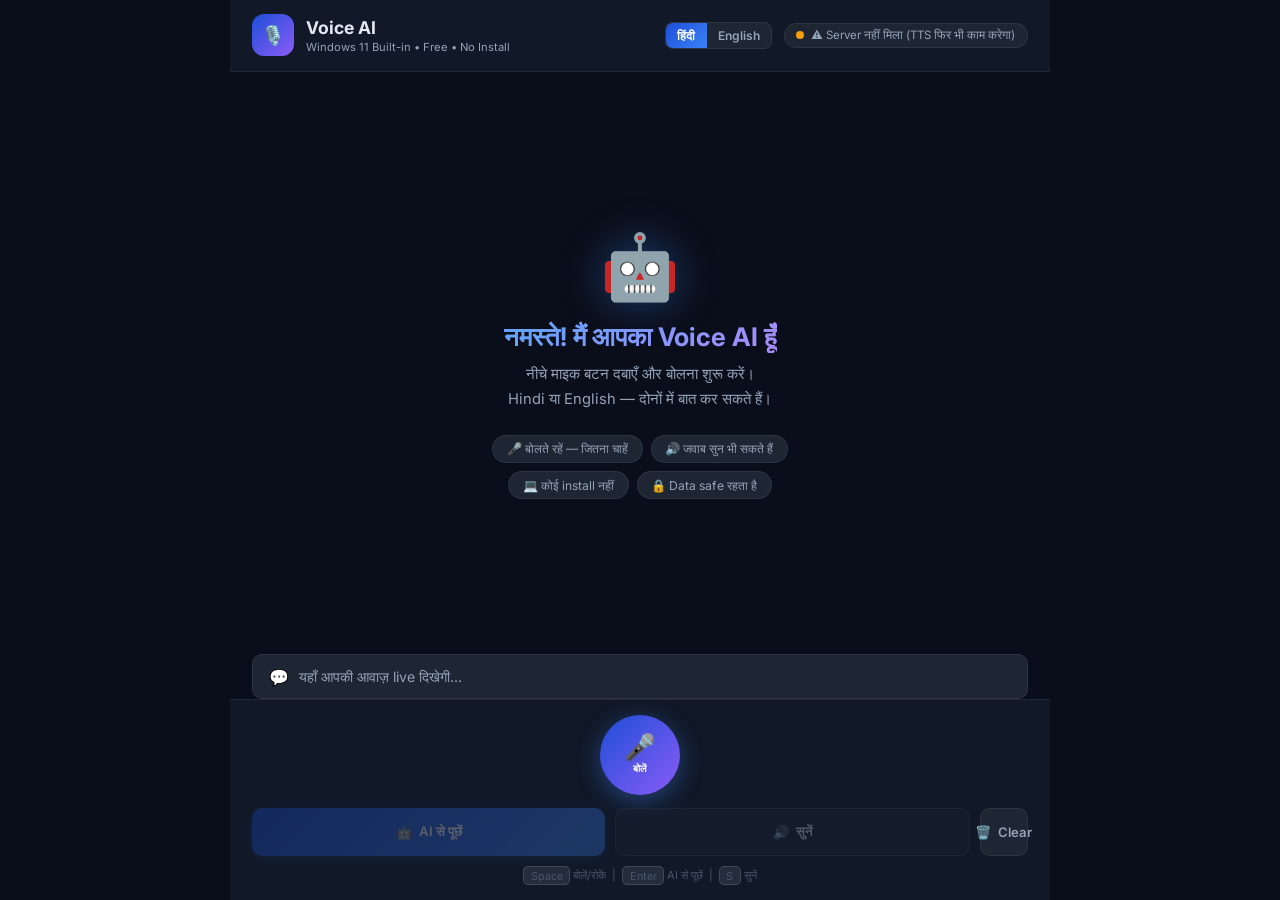
<file: voice_ai/static/index.html>
<!DOCTYPE html>
<html lang="hi">
<head>
  <meta charset="UTF-8" />
  <meta name="viewport" content="width=device-width, initial-scale=1.0" />
  <title>Voice AI — Windows 11</title>
  <link rel="preconnect" href="https://fonts.googleapis.com" />
  <link href="https://fonts.googleapis.com/css2?family=Inter:wght@300;400;500;600;700&display=swap" rel="stylesheet" />
  <link rel="stylesheet" href="style.css" />
</head>
<body>

<div class="app">

  <!-- ── Header ── -->
  <header>
    <div class="logo">
      <div class="logo-icon">🎙️</div>
      <div>
        <h1>Voice AI</h1>
        <p>Windows 11 Built-in • Free • No Install</p>
      </div>
    </div>
    <div class="header-right">
      <div class="lang-toggle">
        <button class="lang-btn active" id="btnHi" onclick="setLang('hi-IN')">हिंदी</button>
        <button class="lang-btn" id="btnEn" onclick="setLang('en-US')">English</button>
      </div>
      <div class="status-pill" id="statusPill">
        <span class="status-dot" id="statusDot"></span>
        <span id="statusLabel">तैयार है</span>
      </div>
    </div>
  </header>

  <!-- ── Chat Window ── -->
  <main class="chat-window" id="chatWindow">

    <div class="welcome" id="welcomeCard">
      <div class="welcome-icon">🤖</div>
      <h2>नमस्ते! मैं आपका Voice AI हूँ</h2>
      <p>नीचे माइक बटन दबाएँ और बोलना शुरू करें।<br/>
         Hindi या English — दोनों में बात कर सकते हैं।</p>
      <div class="tips">
        <div class="tip">🎤 बोलते रहें — जितना चाहें</div>
        <div class="tip">🔊 जवाब सुन भी सकते हैं</div>
        <div class="tip">💻 कोई install नहीं</div>
        <div class="tip">🔒 Data safe रहता है</div>
      </div>
    </div>

  </main>

  <!-- ── Live Transcript Bar ── -->
  <div class="transcript-bar" id="transcriptBar">
    <span class="transcript-icon">💬</span>
    <span id="liveText">यहाँ आपकी आवाज़ live दिखेगी...</span>
    <button class="copy-btn" id="copyBtn" title="Copy" onclick="copyTranscript()" style="display:none">📋</button>
  </div>

  <!-- ── Controls ── -->
  <footer class="controls">

    <!-- Mic Button -->
    <div class="mic-wrap">
      <button class="mic-btn" id="micBtn" onclick="toggleRecording()">
        <span class="mic-icon" id="micIcon">🎤</span>
        <span class="mic-label" id="micLabel">बोलें</span>
        <div class="mic-ring" id="micRing"></div>
      </button>
    </div>

    <!-- Action Buttons -->
    <div class="action-row">

      <button class="action-btn send-btn" id="sendBtn" onclick="sendToAI()" disabled>
        <span>🤖</span>
        <span>AI से पूछें</span>
      </button>

      <button class="action-btn speak-btn" id="speakBtn" onclick="speakLastResponse()" disabled>
        <span>🔊</span>
        <span>सुनें</span>
      </button>

      <button class="action-btn stop-btn" id="stopSpeakBtn" onclick="stopSpeaking()" style="display:none">
        <span>⏹️</span>
        <span>रोकें</span>
      </button>

      <button class="action-btn clear-btn" onclick="clearChat()">
        <span>🗑️</span>
        <span>Clear</span>
      </button>

    </div>

    <!-- Keyboard hint -->
    <div class="kbd-hints">
      <kbd>Space</kbd> बोलें/रोकें &nbsp;|&nbsp;
      <kbd>Enter</kbd> AI से पूछें &nbsp;|&nbsp;
      <kbd>S</kbd> सुनें
    </div>

    <!-- Recording timer (long speech indicator) -->
    <div id="timer" style="display:none; text-align:center; font-size:0.78rem; color:#ef4444; align-items:center; justify-content:center; gap:0.4rem;">
      <span style="display:inline-block; animation: blink 1s infinite;">🔴</span>
      Recording: <strong id="timerDisplay">0:00</strong>
      &nbsp;<span style="opacity:0.55">— जितना चाहें बोलते रहें!</span>
    </div>

  </footer>

</div>

<script src="app.js"></script>
</body>
</html>
</file>
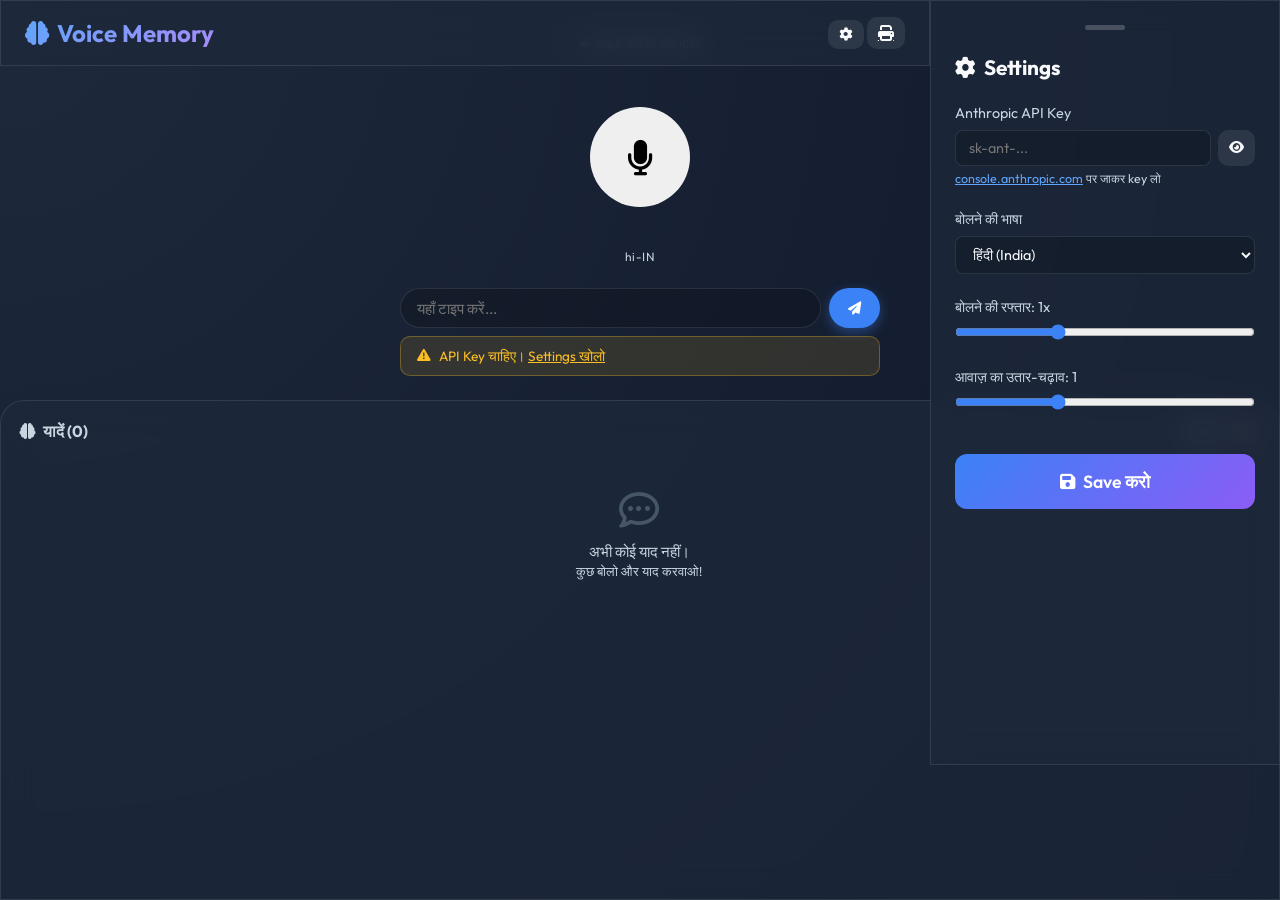
<file: voice-memory.html>
<!DOCTYPE html>
<html lang="hi">
<head>
  <meta charset="UTF-8">
  <meta name="viewport" content="width=device-width, initial-scale=1.0">
  <title>Voice Memory - याद रखो</title>
  <link rel="stylesheet" href="styles.css">
  <link rel="stylesheet" href="voice-memory.css">
  <link rel="manifest" href="manifest.json">
  <link href="https://fonts.googleapis.com/css2?family=Outfit:wght@300;400;600;700&display=swap" rel="stylesheet">
  <link rel="stylesheet" href="https://cdnjs.cloudflare.com/ajax/libs/font-awesome/6.4.0/css/all.min.css">
</head>
<body>
  <div class="app-container" id="vm-app">

    <!-- HEADER -->
    <header class="glass-panel">
      <div class="logo">
        <i class="fa-solid fa-brain"></i>
        <span>Voice Memory</span>
      </div>
      <div class="actions">
        <button id="btn-settings" class="btn icon-btn" aria-label="Settings" title="Settings">
          <i class="fa-solid fa-gear"></i>
        </button>
        <a href="index.html" class="btn icon-btn" aria-label="Printer App" title="Back to Printer">
          <i class="fa-solid fa-print"></i>
        </a>
      </div>
    </header>

    <!-- MAIN VOICE ZONE -->
    <main id="vm-main">

      <!-- Status Bar -->
      <div id="status-bar" class="status-bar idle">
        <span class="status-dot"></span>
        <span id="status-text">माइक दबाओ और बोलो</span>
      </div>

      <!-- Live Transcript -->
      <div id="transcript-area" class="transcript-area glass-panel" hidden>
        <p id="transcript-text"></p>
      </div>

      <!-- Mic Button -->
      <div class="mic-zone">
        <div class="mic-ring-outer">
          <div class="mic-ring-inner">
            <button id="btn-mic" class="mic-btn" aria-label="Start listening">
              <i class="fa-solid fa-microphone"></i>
            </button>
          </div>
        </div>
        <span id="lang-label" class="lang-label">hi-IN</span>
      </div>

      <!-- Text Fallback (for non-Chrome browsers) -->
      <div id="text-fallback" class="text-fallback" hidden>
        <input type="text" id="text-input" placeholder="यहाँ टाइप करें...">
        <button id="btn-send-text" class="btn primary-btn">
          <i class="fa-solid fa-paper-plane"></i>
        </button>
      </div>

      <!-- API Key Warning -->
      <div id="api-key-warning" class="api-warning" hidden>
        <i class="fa-solid fa-triangle-exclamation"></i>
        <span>API Key चाहिए। <button id="btn-open-settings-warn" class="link-btn">Settings खोलो</button></span>
      </div>

    </main>

    <!-- MEMORY PANEL -->
    <section id="memory-panel" class="memory-panel glass-panel">
      <div class="panel-header">
        <h3><i class="fa-solid fa-brain"></i> <span id="memory-count">यादें (0)</span></h3>
        <div class="panel-actions">
          <button id="sort-toggle" class="btn icon-btn" title="Sort order">
            <i class="fa-solid fa-arrow-down-wide-short"></i>
          </button>
          <button id="btn-clear-all" class="btn icon-btn danger-btn" title="सब हटाओ">
            <i class="fa-solid fa-trash"></i>
          </button>
        </div>
      </div>
      <div id="memory-list">
        <div id="memory-empty-state" class="empty-state">
          <i class="fa-regular fa-comment-dots"></i>
          <p>अभी कोई याद नहीं।<br><small>कुछ बोलो और याद करवाओ!</small></p>
        </div>
      </div>
    </section>

    <!-- SETTINGS DRAWER -->
    <div id="settings-backdrop" class="backdrop"></div>
    <aside id="settings-panel" class="settings-drawer glass-panel">
      <div class="drawer-handle"></div>
      <h3><i class="fa-solid fa-gear"></i> Settings</h3>

      <div class="setting-group">
        <label for="api-key-input">Anthropic API Key</label>
        <div class="key-input-wrap">
          <input type="password" id="api-key-input" placeholder="sk-ant-..." autocomplete="off" spellcheck="false">
          <button id="btn-toggle-key" type="button" class="btn icon-btn">
            <i class="fa-solid fa-eye"></i>
          </button>
        </div>
        <small class="hint">
          <a href="https://console.anthropic.com" target="_blank" rel="noopener">console.anthropic.com</a> पर जाकर key लो
        </small>
      </div>

      <div class="setting-group">
        <label for="recognition-lang">बोलने की भाषा</label>
        <select id="recognition-lang" class="select-input">
          <option value="hi-IN">हिंदी (India)</option>
          <option value="en-IN">English (India)</option>
          <option value="en-US">English (US)</option>
          <option value="en-GB">English (UK)</option>
        </select>
      </div>

      <div class="setting-group">
        <label for="voice-rate">बोलने की रफ्तार: <span id="rate-val">1.0</span>x</label>
        <input type="range" id="voice-rate" min="0.5" max="2" step="0.1" value="1">
      </div>

      <div class="setting-group">
        <label for="voice-pitch">आवाज़ का उतार-चढ़ाव: <span id="pitch-val">1.0</span></label>
        <input type="range" id="voice-pitch" min="0.5" max="2" step="0.1" value="1">
      </div>

      <button id="btn-save-settings" class="btn action-btn">
        <i class="fa-solid fa-floppy-disk"></i> Save करो
      </button>
      <div id="settings-feedback" class="settings-feedback" hidden></div>
    </aside>

  </div>

  <script src="voice-memory.js"></script>
</body>
</html>
</file>
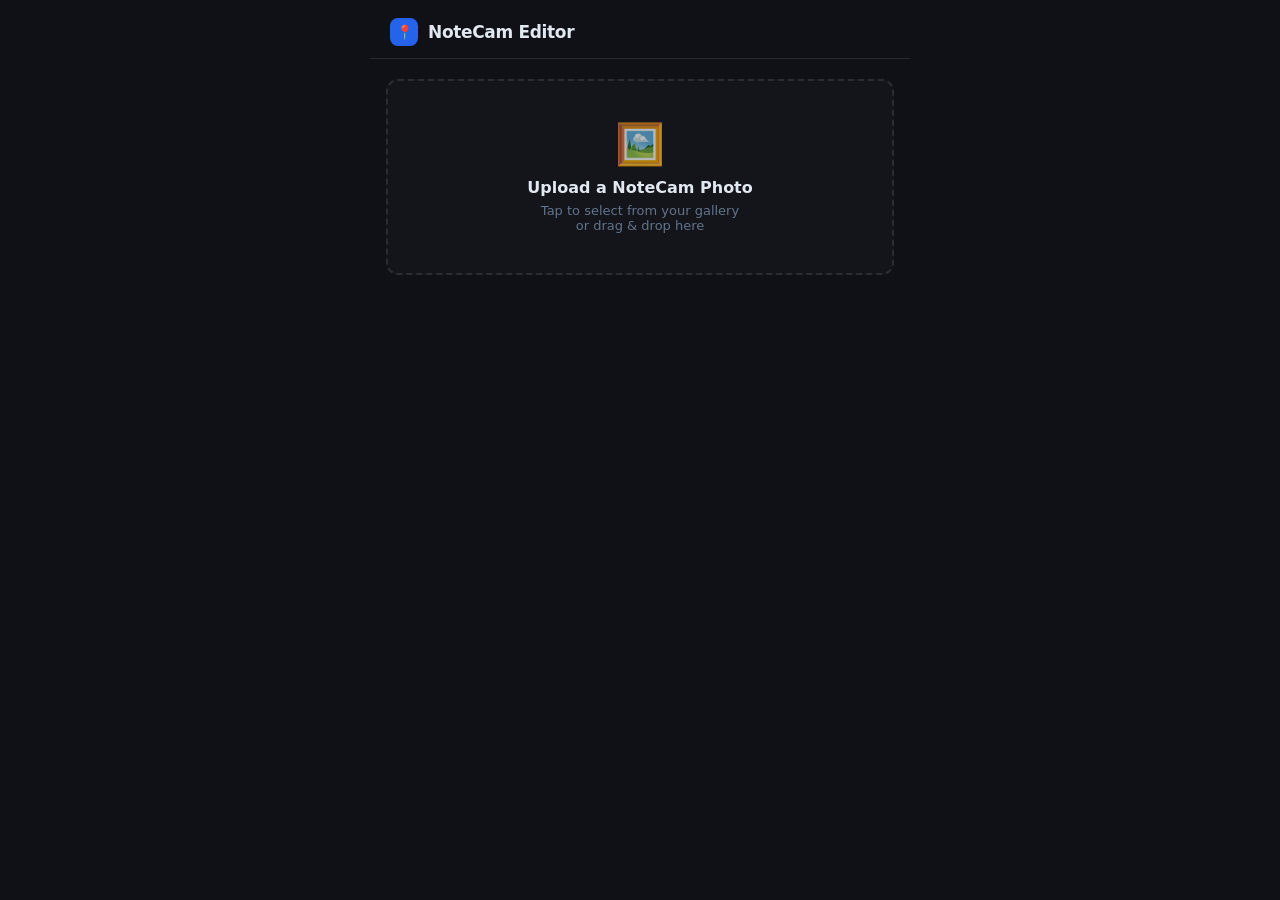
<file: overlay-component/mobile-app.html>
<!DOCTYPE html>
<html lang="en">
<head>
<meta charset="UTF-8">
<meta name="viewport" content="width=device-width, initial-scale=1.0, maximum-scale=1.0">
<meta name="theme-color" content="#0f1117">
<meta name="mobile-web-app-capable" content="yes">
<meta name="apple-mobile-web-app-capable" content="yes">
<meta name="apple-mobile-web-app-status-bar-style" content="black-translucent">
<title>NoteCam Editor</title>
<style>
/* ── Base ───────────────────────────────────────────────── */
*, *::before, *::after { box-sizing: border-box; margin: 0; padding: 0; }

:root {
  --bg:      #0f1117;
  --surface: #1a1f2e;
  --border:  rgba(255,255,255,0.10);
  --text:    #e2e8f0;
  --muted:   #64748b;
  --primary: #2563eb;
  --primary-h:#1d4ed8;
  --green:   #22c55e;
  --radius:  12px;
  --font:    'Segoe UI', system-ui, -apple-system, Arial, sans-serif;
}

html, body {
  height: 100%;
  background: var(--bg);
  color: var(--text);
  font-family: var(--font);
  font-size: 15px;
  -webkit-tap-highlight-color: transparent;
  overscroll-behavior: none;
}

/* ── Layout ─────────────────────────────────────────────── */
.app {
  display: flex;
  flex-direction: column;
  min-height: 100dvh;
  max-width: 540px;
  margin: 0 auto;
  padding: 0 0 80px;
}

header {
  padding: 18px 20px 12px;
  display: flex;
  align-items: center;
  gap: 10px;
  border-bottom: 1px solid var(--border);
  position: sticky;
  top: 0;
  background: var(--bg);
  z-index: 50;
}

.logo-dot {
  width: 28px; height: 28px;
  background: var(--primary);
  border-radius: 8px;
  display: grid; place-items: center;
  font-size: 14px; flex-shrink: 0;
}

header h1 {
  font-size: 17px;
  font-weight: 700;
  letter-spacing: -0.02em;
}

header span {
  font-size: 11px;
  color: var(--muted);
  margin-left: auto;
  white-space: nowrap;
}

/* ── Upload zone ─────────────────────────────────────────── */
#upload-zone {
  margin: 20px 16px;
  border: 2px dashed var(--border);
  border-radius: var(--radius);
  padding: 40px 20px;
  text-align: center;
  cursor: pointer;
  transition: border-color .2s, background .2s;
  background: rgba(255,255,255,0.02);
}
#upload-zone:hover, #upload-zone.drag { border-color: var(--primary); background: rgba(37,99,235,0.06); }
#upload-zone input { display: none; }

.upload-icon {
  font-size: 40px;
  margin-bottom: 10px;
  display: block;
  opacity: .7;
}
#upload-zone h2 { font-size: 16px; font-weight: 600; margin-bottom: 6px; }
#upload-zone p  { font-size: 13px; color: var(--muted); }

/* ── Image preview with overlay ──────────────────────────── */
#preview-section { display: none; }

.img-card {
  position: relative;
  display: block;
  line-height: 0;
  background: #000;
}

#preview-img {
  width: 100%;
  display: block;
  object-fit: cover;
  max-height: 55vw;
}

/* geo overlay */
.geo-overlay {
  position: absolute;
  bottom: 8px;
  left: 8px;
  z-index: 10;
  background: rgba(0,0,0,0.60);
  backdrop-filter: blur(6px);
  -webkit-backdrop-filter: blur(6px);
  max-width: 58%;
  min-width: 150px;
  padding: 6px 10px 8px;
  border-radius: 3px;
  font-family: 'Roboto', 'Segoe UI', Arial, sans-serif;
  font-size: clamp(9px, 1.8vw, 13px);
  line-height: 1.55;
  color: #fff;
  pointer-events: none;   /* overlay is display-only; editing is below */
}

.geo-row {
  display: flex;
  column-gap: 3px;
}

.geo-lbl {
  flex-shrink: 0;
  min-width: 58px;
  color: rgba(255,255,255,0.88);
  white-space: nowrap;
}
.geo-lbl::after { content: ':'; margin-right: 2px; }

.geo-val-display {
  color: #fff;
  word-break: break-word;
  text-shadow: 0 1px 3px rgba(0,0,0,0.9);
}

/* Powered badge */
.geo-badge {
  position: absolute;
  bottom: 8px; right: 8px;
  z-index: 10;
  background: rgba(210,40,40,0.85);
  color: #fff;
  font-family: var(--font);
  font-size: clamp(7px, 1.4vw, 10px);
  font-weight: 700;
  letter-spacing: .04em;
  padding: 2px 7px;
  border-radius: 3px;
  white-space: nowrap;
  pointer-events: none;
}

/* ── Edit fields panel ───────────────────────────────────── */
.fields-panel {
  margin: 0 16px;
  background: var(--surface);
  border-radius: var(--radius);
  overflow: hidden;
  border: 1px solid var(--border);
}

.fields-header {
  padding: 12px 16px;
  font-size: 12px;
  font-weight: 600;
  text-transform: uppercase;
  letter-spacing: .06em;
  color: var(--muted);
  border-bottom: 1px solid var(--border);
  display: flex;
  align-items: center;
  justify-content: space-between;
}

.field-row {
  display: flex;
  align-items: stretch;
  border-bottom: 1px solid var(--border);
}
.field-row:last-child { border-bottom: none; }

.field-label {
  flex-shrink: 0;
  width: 90px;
  padding: 13px 12px 13px 16px;
  font-size: 13px;
  font-weight: 500;
  color: var(--muted);
  display: flex;
  align-items: center;
  border-right: 1px solid var(--border);
  background: rgba(0,0,0,0.15);
}

.field-input {
  flex: 1;
  padding: 12px 14px;
  background: transparent;
  border: none;
  outline: none;
  color: var(--text);
  font-family: var(--font);
  font-size: 14px;
  resize: none;
  min-height: 46px;
  line-height: 1.5;
  -webkit-appearance: none;
}

.field-input:focus {
  background: rgba(37,99,235,0.06);
}

/* ── Bottom action bar ───────────────────────────────────── */
.action-bar {
  position: fixed;
  bottom: 0; left: 0; right: 0;
  display: flex;
  gap: 10px;
  padding: 12px 16px;
  padding-bottom: max(12px, env(safe-area-inset-bottom));
  background: rgba(15,17,23,0.95);
  backdrop-filter: blur(12px);
  -webkit-backdrop-filter: blur(12px);
  border-top: 1px solid var(--border);
  z-index: 100;
  max-width: 540px;
  margin: 0 auto;
  /* centre fixed element inside max-width */
  left: 50%;
  transform: translateX(-50%);
  width: 100%;
}

.btn {
  flex: 1;
  padding: 14px 10px;
  border: none;
  border-radius: 10px;
  font-family: var(--font);
  font-size: 14px;
  font-weight: 600;
  cursor: pointer;
  transition: opacity .15s, transform .1s;
  -webkit-appearance: none;
}
.btn:active { transform: scale(0.97); opacity: .85; }

.btn--outline {
  background: var(--surface);
  color: var(--text);
  border: 1px solid var(--border);
}

.btn--primary {
  background: var(--primary);
  color: #fff;
}
.btn--primary:hover { background: var(--primary-h); }

.btn--green {
  background: var(--green);
  color: #fff;
  display: none;
}

/* ── Toast ───────────────────────────────────────────────── */
#toast {
  position: fixed;
  bottom: 90px;
  left: 50%; transform: translateX(-50%);
  background: rgba(30,35,50,0.95);
  color: #fff;
  font-size: 13px;
  padding: 10px 20px;
  border-radius: 100px;
  white-space: nowrap;
  opacity: 0;
  transition: opacity .25s;
  pointer-events: none;
  z-index: 200;
  border: 1px solid var(--border);
}
#toast.show { opacity: 1; }

/* ── Upload another (top bar link) ───────────────────────── */
#change-btn {
  font-size: 12px;
  color: var(--primary);
  cursor: pointer;
  padding: 4px 8px;
  border-radius: 6px;
  border: 1px solid rgba(37,99,235,0.3);
  background: rgba(37,99,235,0.08);
  white-space: nowrap;
  flex-shrink: 0;
  display: none;
}

/* ── Canvas (hidden, used for download render) ───────────── */
#render-canvas { display: none; }
</style>
</head>
<body>

<div class="app">

  <!-- Header -->
  <header>
    <div class="logo-dot">📍</div>
    <h1>NoteCam Editor</h1>
    <span id="change-btn" onclick="resetApp()">Change Photo</span>
  </header>

  <!-- Upload zone -->
  <div id="upload-zone" onclick="document.getElementById('file-input').click()"
       ondragover="e.preventDefault();this.classList.add('drag')"
       ondragleave="this.classList.remove('drag')"
       ondrop="handleDrop(event)">
    <input type="file" id="file-input" accept="image/*" onchange="loadImage(event)">
    <span class="upload-icon">🖼️</span>
    <h2>Upload a NoteCam Photo</h2>
    <p>Tap to select from your gallery<br>or drag &amp; drop here</p>
  </div>

  <!-- Preview + overlay -->
  <div id="preview-section">

    <div class="img-card" id="img-card">
      <img id="preview-img" alt="Uploaded photo">

      <div class="geo-overlay" id="geo-overlay">
        <div class="geo-row"><span class="geo-lbl">Latitude</span><span class="geo-val-display" id="d-lat"></span></div>
        <div class="geo-row"><span class="geo-lbl">Longitude</span><span class="geo-val-display" id="d-lon"></span></div>
        <div class="geo-row"><span class="geo-lbl">Elevation</span><span class="geo-val-display" id="d-elev"></span></div>
        <div class="geo-row"><span class="geo-lbl">Accuracy</span><span class="geo-val-display" id="d-acc"></span></div>
        <div class="geo-row"><span class="geo-lbl">Time</span><span class="geo-val-display" id="d-time"></span></div>
        <div class="geo-row"><span class="geo-lbl">Note</span><span class="geo-val-display" id="d-note"></span></div>
      </div>

      <div class="geo-badge">Powered by NoteCam</div>
    </div>

    <!-- Editable fields -->
    <div style="height:14px"></div>

    <div class="fields-panel">
      <div class="fields-header">
        <span>Edit Fields</span>
        <span style="font-size:11px;font-weight:400">Tap any value to edit</span>
      </div>

      <div class="field-row">
        <div class="field-label">Latitude</div>
        <input class="field-input" id="f-lat" type="text"
               inputmode="decimal" placeholder="e.g. 24.032752"
               oninput="sync('lat')">
      </div>
      <div class="field-row">
        <div class="field-label">Longitude</div>
        <input class="field-input" id="f-lon" type="text"
               inputmode="decimal" placeholder="e.g. 85.489668"
               oninput="sync('lon')">
      </div>
      <div class="field-row">
        <div class="field-label">Elevation</div>
        <input class="field-input" id="f-elev" type="text"
               placeholder="e.g. 86.57 m"
               oninput="sync('elev')">
      </div>
      <div class="field-row">
        <div class="field-label">Accuracy</div>
        <input class="field-input" id="f-acc" type="text"
               placeholder="e.g. 8.026 m"
               oninput="sync('acc')">
      </div>
      <div class="field-row">
        <div class="field-label">Time</div>
        <input class="field-input" id="f-time" type="text"
               placeholder="DD-MM-YYYY, HH:MM"
               oninput="sync('time')">
      </div>
      <div class="field-row">
        <div class="field-label">Note</div>
        <textarea class="field-input" id="f-note" rows="2"
                  placeholder="Location description…"
                  oninput="sync('note');autoGrow(this)"></textarea>
      </div>
    </div>

    <div style="height:10px"></div>

  </div><!-- /preview-section -->

</div><!-- /app -->

<!-- Fixed bottom action bar -->
<div class="action-bar" id="action-bar" style="display:none">
  <button class="btn btn--outline" onclick="resetFields()">↺ Reset</button>
  <button class="btn btn--primary" onclick="downloadImage()">⬇ Download Image</button>
</div>

<!-- Toast notification -->
<div id="toast"></div>

<!-- Hidden canvas for rendering -->
<canvas id="render-canvas"></canvas>

<script>
/* ── State ───────────────────────────────────────────────── */
let originalImage = null;   // Image object
let originalDataURL = null; // raw data URL of uploaded file
let imgNaturalW = 0, imgNaturalH = 0;

const KEYS = ['lat','lon','elev','acc','time','note'];

/* ── Load image ──────────────────────────────────────────── */
function loadImage(e) {
  const file = e.target.files[0];
  if (!file) return;
  readFile(file);
}

function handleDrop(e) {
  e.preventDefault();
  document.getElementById('upload-zone').classList.remove('drag');
  const file = e.dataTransfer.files[0];
  if (file && file.type.startsWith('image/')) readFile(file);
}

function readFile(file) {
  const reader = new FileReader();
  reader.onload = ev => {
    originalDataURL = ev.target.result;
    showPreview(originalDataURL);
  };
  reader.readAsDataURL(file);
}

function showPreview(src) {
  const img = document.getElementById('preview-img');
  img.onload = () => {
    imgNaturalW = img.naturalWidth;
    imgNaturalH = img.naturalHeight;
  };
  img.src = src;

  document.getElementById('upload-zone').style.display = 'none';
  document.getElementById('preview-section').style.display = 'block';
  document.getElementById('action-bar').style.display = 'flex';
  document.getElementById('change-btn').style.display = 'inline-block';
}

/* ── Sync input → overlay display ───────────────────────── */
function sync(key) {
  const val = document.getElementById('f-' + key).value;
  document.getElementById('d-' + key).textContent = val;
}

function autoGrow(el) {
  el.style.height = 'auto';
  el.style.height = el.scrollHeight + 'px';
}

/* ── Reset fields ────────────────────────────────────────── */
function resetFields() {
  KEYS.forEach(k => {
    const inp = document.getElementById('f-' + k);
    inp.value = '';
    if (inp.tagName === 'TEXTAREA') autoGrow(inp);
    document.getElementById('d-' + k).textContent = '';
  });
  toast('Fields cleared');
}

/* ── Reset app (upload new photo) ────────────────────────── */
function resetApp() {
  document.getElementById('upload-zone').style.display = 'block';
  document.getElementById('preview-section').style.display = 'none';
  document.getElementById('action-bar').style.display = 'none';
  document.getElementById('change-btn').style.display = 'none';
  document.getElementById('file-input').value = '';
  originalDataURL = null;
  resetFields();
}

/* ── Download: render image + overlay onto canvas ───────── */
function downloadImage() {
  if (!originalDataURL) return;

  const canvas = document.getElementById('render-canvas');
  const ctx    = canvas.getContext('2d');
  const img    = new Image();

  img.onload = () => {
    const W = img.naturalWidth;
    const H = img.naturalHeight;
    canvas.width  = W;
    canvas.height = H;

    /* 1 — Draw original photo */
    ctx.drawImage(img, 0, 0, W, H);

    /* 2 — Draw dark semi-transparent overlay box */
    const boxH = Math.round(H * 0.32);
    const boxW = Math.round(W * 0.44);
    const boxX = 0;
    const boxY = H - boxH;

    ctx.fillStyle = 'rgba(0,0,0,0.60)';
    ctx.fillRect(boxX, boxY, boxW, boxH);

    /* 3 — Draw text lines */
    const fields = [
      ['Latitude',  document.getElementById('f-lat').value],
      ['Longitude', document.getElementById('f-lon').value],
      ['Elevation', document.getElementById('f-elev').value],
      ['Accuracy',  document.getElementById('f-acc').value],
      ['Time',      document.getElementById('f-time').value],
      ['Note',      document.getElementById('f-note').value],
    ];

    const slotH   = boxH / (fields.length + 1.5);
    const fontSize = Math.max(10, Math.round(slotH * 0.78));
    const leftPad  = Math.round(boxW * 0.035);
    const topPad   = Math.round(slotH * 0.55);
    const labelW   = Math.round(fontSize * 5.6); // fixed label column

    ctx.font         = `${fontSize}px Arial, Helvetica, sans-serif`;
    ctx.textBaseline = 'top';
    ctx.shadowColor  = 'rgba(0,0,0,0.9)';
    ctx.shadowBlur   = 4;
    ctx.shadowOffsetY = 1;

    fields.forEach(([label, val], i) => {
      const y = boxY + topPad + i * slotH;

      /* label (slightly dimmed) */
      ctx.fillStyle = 'rgba(255,255,255,0.88)';
      ctx.fillText(label + ': ', boxX + leftPad, y);

      /* value (bright white) */
      ctx.fillStyle = '#ffffff';
      ctx.fillText(val || '', boxX + leftPad + labelW, y);
    });

    /* 4 — "Powered by NoteCam" badge (bottom-right) */
    const badgeFontSize = Math.max(8, Math.round(fontSize * 0.72));
    ctx.font      = `700 ${badgeFontSize}px Arial, Helvetica, sans-serif`;
    ctx.fillStyle = 'rgba(210,40,40,0.88)';
    ctx.shadowBlur = 0;
    ctx.shadowOffsetY = 0;

    const badgePadX = Math.round(W * 0.018);
    const badgePadY = Math.round(H * 0.015);
    const badgeText = 'Powered by NoteCam';
    const badgeTW   = ctx.measureText(badgeText).width;
    const badgeH    = badgeFontSize + 8;
    const badgeW    = badgeTW + 16;
    const bx = W - badgeW - badgePadX;
    const by = H - badgeH - badgePadY;

    ctx.fillRect(bx, by, badgeW, badgeH);
    ctx.fillStyle = '#ffffff';
    ctx.fillText(badgeText, bx + 8, by + 4);

    /* 5 — Trigger download */
    const link = document.createElement('a');
    link.download = 'notecam_edited.jpg';
    link.href = canvas.toDataURL('image/jpeg', 0.94);
    link.click();

    toast('Image downloaded!');
  };

  img.src = originalDataURL;
}

/* ── Toast helper ────────────────────────────────────────── */
let toastTimer;
function toast(msg) {
  const el = document.getElementById('toast');
  el.textContent = msg;
  el.classList.add('show');
  clearTimeout(toastTimer);
  toastTimer = setTimeout(() => el.classList.remove('show'), 2200);
}
</script>

</body>
</html>
</file>
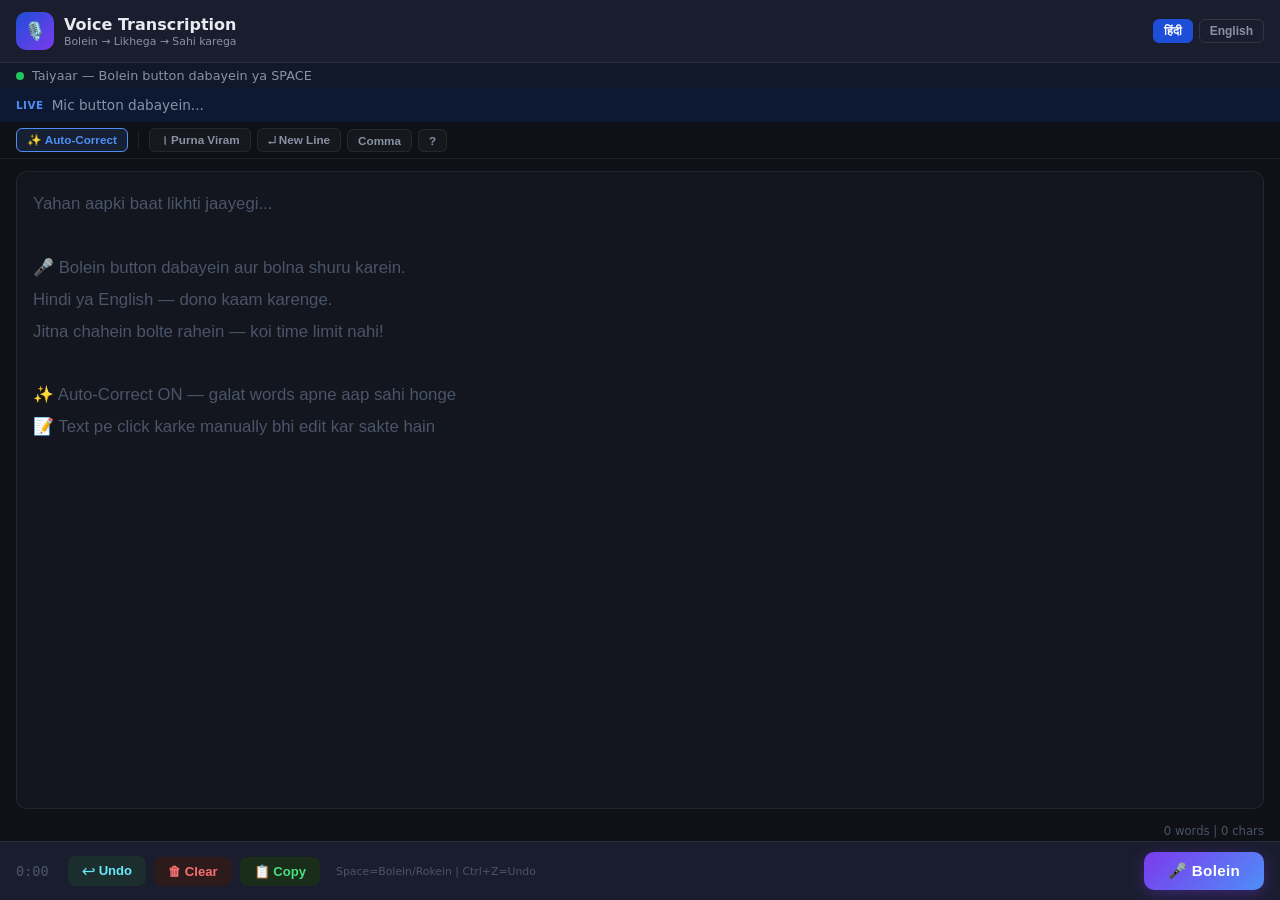
<file: voice_ai/VoiceTranscription.html>
<!DOCTYPE html>
<html lang="hi">
<head>
<meta charset="UTF-8">
<meta name="viewport" content="width=device-width,initial-scale=1.0,maximum-scale=1.0">
<title>Voice Transcription — Hindi + English</title>
<style>
:root{--bg:#0f1117;--bg2:#1a1d2e;--bg3:#13151f;--blue:#4f8ef7;--purp:#7c3aed;--red:#ef4444;--green:#22c55e;--yel:#f59e0b;--white:#e8eaf0;--grey:#8892a4;--dim:#4a5568;--border:rgba(255,255,255,.07)}
*{box-sizing:border-box;margin:0;padding:0}
body{font-family:'Segoe UI',system-ui,sans-serif;background:var(--bg);color:var(--white);height:100vh;height:100dvh;display:flex;flex-direction:column;overflow:hidden}
header{background:var(--bg2);padding:12px 16px;display:flex;align-items:center;justify-content:space-between;border-bottom:1px solid var(--border);flex-shrink:0}
.logo{display:flex;align-items:center;gap:10px}
.logo-icon{width:38px;height:38px;background:linear-gradient(135deg,#1d4ed8,var(--purp));border-radius:10px;display:flex;align-items:center;justify-content:center;font-size:1.1rem}
.logo h1{font-size:1rem;font-weight:700}
.logo p{font-size:.68rem;color:var(--grey);margin-top:1px}
.header-btns{display:flex;gap:6px;align-items:center}
.lang-btn{padding:4px 10px;border:1px solid rgba(255,255,255,.1);border-radius:6px;background:none;color:var(--grey);font-size:.75rem;font-weight:600;cursor:pointer;transition:all .2s}
.lang-btn.active{background:#1d4ed8;color:#fff;border-color:#1d4ed8}
.lang-btn:not(.active):hover{background:rgba(255,255,255,.05);color:var(--white)}
.status-bar{background:#111827;padding:5px 16px;display:flex;align-items:center;gap:8px;font-size:.8rem;color:var(--grey);flex-shrink:0}
.status-dot{width:8px;height:8px;border-radius:50%;background:var(--green);flex-shrink:0;transition:background .3s}
.status-dot.listening{background:var(--blue);animation:blink 1s infinite}
.status-dot.error{background:var(--red)}
@keyframes blink{0%,100%{opacity:1}50%{opacity:.3}}
.live-bar{background:#0d1933;padding:7px 16px;display:flex;align-items:center;gap:8px;min-height:34px;flex-shrink:0;overflow:hidden}
.live-label{font-size:.65rem;font-weight:800;color:var(--blue);letter-spacing:.5px;flex-shrink:0}
#liveText{font-size:.85rem;color:var(--grey);flex:1;white-space:nowrap;overflow:hidden;text-overflow:ellipsis;transition:color .3s}
.toolbar{display:flex;align-items:center;gap:6px;padding:6px 16px;background:var(--bg);border-bottom:1px solid var(--border);flex-shrink:0;flex-wrap:wrap}
.tool-btn{padding:4px 10px;border:1px solid var(--border);border-radius:6px;background:rgba(255,255,255,.03);color:var(--grey);font-size:.73rem;font-weight:600;cursor:pointer;transition:all .2s;display:flex;align-items:center;gap:4px}
.tool-btn:hover{background:rgba(255,255,255,.07);color:var(--white);border-color:rgba(255,255,255,.15)}
.tool-btn.active{background:rgba(79,142,247,.12);color:var(--blue);border-color:var(--blue)}
.tool-sep{width:1px;height:18px;background:var(--border);margin:0 4px}
.text-area{flex:1;overflow-y:auto;padding:12px 16px}
#transcript{width:100%;height:100%;min-height:100%;font-family:'Segoe UI',sans-serif;font-size:1.05rem;line-height:1.9;color:var(--white);background:var(--bg3);border:1px solid var(--border);border-radius:10px;padding:16px;resize:none;outline:none;transition:border-color .3s}
#transcript:focus{border-color:var(--blue)}
#transcript::placeholder{color:var(--dim)}
#transcript::selection{background:rgba(79,142,247,.3)}
.word-count{text-align:right;padding:3px 16px;font-size:.73rem;color:var(--dim);flex-shrink:0}
footer{background:var(--bg2);padding:10px 16px;display:flex;align-items:center;gap:8px;border-top:1px solid var(--border);flex-shrink:0;flex-wrap:wrap}
#timer{font-family:Consolas,monospace;font-size:.85rem;color:var(--dim);min-width:44px;transition:color .3s}
.btn{padding:7px 14px;border:none;border-radius:8px;font-size:.82rem;font-weight:600;cursor:pointer;display:flex;align-items:center;gap:5px;font-family:'Segoe UI',sans-serif;transition:all .15s;white-space:nowrap}
.btn:active{transform:scale(.96)}
.btn-clear{background:#2d1b1b;color:#f87171}
.btn-clear:hover{background:#3d2020}
.btn-copy{background:#1a2d1a;color:#4ade80}
.btn-copy:hover{background:#1f381f}
.btn-undo{background:#1b2d2d;color:#67e8f9}
.btn-undo:hover{background:#1f3838}
.btn-mic{margin-left:auto;padding:10px 24px;font-size:.95rem;background:linear-gradient(135deg,var(--purp),var(--blue));color:#fff;border-radius:10px;box-shadow:0 4px 15px rgba(124,58,237,.35);letter-spacing:.3px}
.btn-mic:hover{opacity:.92;transform:translateY(-1px)}
.btn-mic.recording{background:linear-gradient(135deg,#dc2626,#ef4444);box-shadow:0 4px 18px rgba(239,68,68,.5);animation:pulse 1.5s infinite}
@keyframes pulse{0%,100%{box-shadow:0 4px 15px rgba(239,68,68,.4)}50%{box-shadow:0 4px 28px rgba(239,68,68,.75)}}
.shortcuts{font-size:.68rem;color:var(--dim);margin-left:8px}
.toast{position:fixed;bottom:80px;left:50%;transform:translateX(-50%) translateY(20px);background:#1e3a5f;color:#93c5fd;padding:8px 16px;border-radius:8px;font-size:.82rem;opacity:0;transition:all .3s;pointer-events:none;z-index:100;border:1px solid rgba(147,197,253,.2)}
.toast.show{opacity:1;transform:translateX(-50%) translateY(0)}
@media(max-width:600px){
  header{padding:10px 12px}
  .logo h1{font-size:.9rem}
  .logo p{display:none}
  .toolbar{padding:5px 12px}
  .text-area{padding:8px 12px}
  #transcript{font-size:.95rem;padding:12px}
  footer{padding:8px 12px;gap:6px}
  .btn{padding:6px 10px;font-size:.78rem}
  .btn-mic{padding:9px 16px;font-size:.88rem}
  .shortcuts{display:none}
}
</style>
</head>
<body>
<header>
  <div class="logo">
    <div class="logo-icon">🎙️</div>
    <div><h1>Voice Transcription</h1><p>Bolein → Likhega → Sahi karega</p></div>
  </div>
  <div class="header-btns">
    <button class="lang-btn active" id="btnHi" onclick="setLang('hi-IN')">हिंदी</button>
    <button class="lang-btn" id="btnEn" onclick="setLang('en-US')">English</button>
  </div>
</header>
<div class="status-bar"><span class="status-dot" id="statusDot"></span><span id="statusText">Taiyaar — Bolein button dabayein ya SPACE</span></div>
<div class="live-bar"><span class="live-label">LIVE</span><span id="liveText">Mic button dabayein...</span></div>
<div class="toolbar">
  <button class="tool-btn active" id="autoCorrectBtn" onclick="toggleAutoCorrect()">✨ Auto-Correct</button>
  <span class="tool-sep"></span>
  <button class="tool-btn" onclick="addPunc('।')">। Purna Viram</button>
  <button class="tool-btn" onclick="addPunc('\n')">↵ New Line</button>
  <button class="tool-btn" onclick="addPunc(', ')">Comma</button>
  <button class="tool-btn" onclick="addPunc('? ')">?</button>
</div>
<div class="text-area">
  <textarea id="transcript" placeholder="Yahan aapki baat likhti jaayegi...&#10;&#10;🎤 Bolein button dabayein aur bolna shuru karein.&#10;Hindi ya English — dono kaam karenge.&#10;Jitna chahein bolte rahein — koi time limit nahi!&#10;&#10;✨ Auto-Correct ON — galat words apne aap sahi honge&#10;📝 Text pe click karke manually bhi edit kar sakte hain"></textarea>
</div>
<div class="word-count" id="wordCount">0 words | 0 chars</div>
<footer>
  <span id="timer">0:00</span>
  <button class="btn btn-undo" onclick="undoLast()">↩ Undo</button>
  <button class="btn btn-clear" onclick="clearAll()">🗑 Clear</button>
  <button class="btn btn-copy" id="copyBtn" onclick="copyAll()">📋 Copy</button>
  <span class="shortcuts">Space=Bolein/Rokein | Ctrl+Z=Undo</span>
  <button class="btn btn-mic" id="micBtn" onclick="toggleMic()">🎤 Bolein</button>
</footer>
<div class="toast" id="toast"></div>
<script>
'use strict';
let isListening=false,recognition=null,fullText='',timerSec=0,timerInterval=null,currentLang='hi-IN',autoCorrectOn=true,history=[];

const corrections={
  'namaste':'नमस्ते','namaskar':'नमस्कार','kya':'क्या','hai':'है','hain':'हैं',
  'mein':'में','main':'मैं','aur':'और','ka':'का','ki':'की','ke':'के',
  'yeh':'यह','woh':'वह','toh':'तो','se':'से','par':'पर','ko':'को',
  'nahi':'नहीं','nahin':'नहीं','accha':'अच्छा','acha':'अच्छा',
  'theek':'ठीक','thik':'ठीक','kaise':'कैसे','kyon':'क्यों',
  'kahan':'कहाँ','kab':'कब','hum':'हम','tum':'तुम','aap':'आप',
  'bahut':'बहुत','bohot':'बहुत','shukriya':'शुक्रिया','dhanyavad':'धन्यवाद',
  'zaroor':'ज़रूर','lekin':'लेकिन','magar':'मगर','isliye':'इसलिए',
  'kyunki':'क्योंकि','abhi':'अभी','pehle':'पहले','baad':'बाद','saath':'साथ',
  'dont':"don't",'doesnt':"doesn't",'cant':"can't",'wont':"won't",
  'im':"I'm",'ive':"I've",'thats':"that's",'whats':"what's",
  'lets':"let's",'theyre':"they're",'were':"we're",'youre':"you're",
  'wouldnt':"wouldn't",'shouldnt':"shouldn't",'couldnt':"couldn't",
  'didnt':"didn't",'wasnt':"wasn't",'isnt':"isn't",'arent':"aren't",
};

function autoCorrect(text){
  if(!autoCorrectOn)return text;
  let changed=false;
  const parts=text.split(/(\s+)/);
  const res=parts.map(w=>{
    if(/^\s+$/.test(w))return w;
    const low=w.toLowerCase().replace(/[.,!?।]+$/,'');
    const punc=w.slice(low.length);
    if(corrections[low]){changed=true;return corrections[low]+punc;}
    return w;
  });
  let out=res.join('');
  out=out.replace(/(^|[.!?।]\s+)([a-z])/g,(m,p,c)=>p+c.toUpperCase());
  if(out.length>0&&/[a-z]/.test(out[0]))out=out[0].toUpperCase()+out.slice(1);
  if(changed)showToast('✨ Auto-corrected');
  return out;
}

const SR=window.SpeechRecognition||window.webkitSpeechRecognition;
if(!SR){setStatus('error','Browser support nahi! Edge mein kholein.');}

function buildRec(){
  const r=new SR();r.lang=currentLang;r.interimResults=true;r.continuous=true;r.maxAlternatives=1;
  r.onresult=(e)=>{
    let interim='',final='';
    for(let i=e.resultIndex;i<e.results.length;i++){
      const t=e.results[i][0].transcript;
      if(e.results[i].isFinal)final+=t;else interim+=t;
    }
    if(final){
      const corrected=autoCorrect(final);
      history.push(fullText);if(history.length>50)history.shift();
      const sep=(fullText&&!fullText.endsWith(' ')&&!fullText.endsWith('\n'))?' ':'';
      fullText+=sep+corrected;
      document.getElementById('transcript').value=fullText;
      updateCount();scrollBot();
      document.getElementById('liveText').textContent='✓ '+corrected.substring(0,50);
      document.getElementById('liveText').style.color='#22c55e';
    }
    if(interim){
      document.getElementById('liveText').textContent=interim;
      document.getElementById('liveText').style.color='#f59e0b';
    }
  };
  r.onerror=(e)=>{if(e.error==='not-allowed'){setStatus('error','Mic blocked! Lock icon→Allow');stopListen();}};
  r.onend=()=>{if(isListening)setTimeout(()=>{if(isListening){try{recognition=buildRec();recognition.start();}catch(e){}}},100);};
  return r;
}

function toggleMic(){if(isListening)stopListen();else startListen();}
function startListen(){
  if(!SR)return;isListening=true;recognition=buildRec();
  try{recognition.start();}catch(e){return;}
  document.getElementById('micBtn').textContent='⏹ Rokein';
  document.getElementById('micBtn').classList.add('recording');
  setStatus('listening','Sun raha hoon... bolte rahein');
  document.getElementById('liveText').textContent='Bol sakte hain...';
  document.getElementById('liveText').style.color='#22c55e';
  startTimer();
}
function stopListen(){
  isListening=false;if(recognition)try{recognition.stop();}catch(e){}
  document.getElementById('micBtn').textContent='🎤 Bolein';
  document.getElementById('micBtn').classList.remove('recording');
  setStatus('ready','Done — Edit, Copy, ya dobara bolein');
  document.getElementById('liveText').textContent='';stopTimer();
}
function setStatus(s,t){
  document.getElementById('statusDot').className='status-dot'+(s==='listening'?' listening':s==='error'?' error':'');
  document.getElementById('statusText').textContent=t;
}
function setLang(l){currentLang=l;document.getElementById('btnHi').className='lang-btn'+(l==='hi-IN'?' active':'');document.getElementById('btnEn').className='lang-btn'+(l==='en-US'?' active':'');if(isListening){stopListen();startListen();}}
function toggleAutoCorrect(){autoCorrectOn=!autoCorrectOn;document.getElementById('autoCorrectBtn').className='tool-btn'+(autoCorrectOn?' active':'');showToast(autoCorrectOn?'✨ Auto-Correct ON':'Auto-Correct OFF');}
function addPunc(p){const ta=document.getElementById('transcript');const pos=ta.selectionStart;ta.value=ta.value.substring(0,pos)+p+ta.value.substring(pos);fullText=ta.value;ta.selectionStart=ta.selectionEnd=pos+p.length;ta.focus();updateCount();}
function undoLast(){if(!history.length)return;fullText=history.pop();document.getElementById('transcript').value=fullText;updateCount();showToast('↩ Undo');}
function copyAll(){const t=document.getElementById('transcript').value;if(!t.trim())return;navigator.clipboard.writeText(t);document.getElementById('copyBtn').textContent='✅ Copied!';setTimeout(()=>{document.getElementById('copyBtn').textContent='📋 Copy';},2000);}
function clearAll(){history.push(fullText);fullText='';document.getElementById('transcript').value='';updateCount();document.getElementById('liveText').textContent='';}
function updateCount(){const t=fullText.trim();const w=t?t.split(/\s+/).length:0;document.getElementById('wordCount').textContent=w+' words | '+fullText.length+' chars';}
function scrollBot(){const ta=document.getElementById('transcript');ta.scrollTop=ta.scrollHeight;}
function showToast(m){const t=document.getElementById('toast');t.textContent=m;t.classList.add('show');setTimeout(()=>t.classList.remove('show'),2000);}
document.getElementById('transcript').addEventListener('input',function(){fullText=this.value;updateCount();});
function startTimer(){timerSec=0;timerInterval=setInterval(()=>{timerSec++;const m=Math.floor(timerSec/60),s=timerSec%60;document.getElementById('timer').textContent=m+':'+(s<10?'0':'')+s;document.getElementById('timer').style.color='#ef4444';},1000);}
function stopTimer(){clearInterval(timerInterval);document.getElementById('timer').style.color='#4a5568';}
document.addEventListener('keydown',(e)=>{if(e.target.tagName==='TEXTAREA'){if(e.ctrlKey&&e.key==='z'){e.preventDefault();undoLast();}return;}if(e.code==='Space'){e.preventDefault();toggleMic();}if(e.ctrlKey&&e.key==='z'){e.preventDefault();undoLast();}});
</script>
</body>
</html>
</file>
<file: voice_ai/static/style.css>
/* ═══════════════════════════════════════════════════════
   Voice AI — style.css
   Windows 11 Built-in • No Install Required
   ═══════════════════════════════════════════════════════ */

:root {
  --bg:        #0a0e1a;
  --bg2:       #111827;
  --bg3:       #1e2533;
  --bg4:       #252d3d;
  --border:    rgba(255,255,255,0.07);
  --border2:   rgba(255,255,255,0.13);
  --blue:      #3b82f6;
  --blue2:     #1d4ed8;
  --purple:    #8b5cf6;
  --green:     #22c55e;
  --red:       #ef4444;
  --yellow:    #f59e0b;
  --text:      #e2e8f0;
  --text2:     #94a3b8;
  --text3:     #475569;
  --radius:    16px;
  --radius-sm: 10px;
}

/* ── Reset ── */
*, *::before, *::after { box-sizing: border-box; margin: 0; padding: 0; }
html, body { height: 100%; overflow: hidden; }

body {
  font-family: 'Inter', system-ui, -apple-system, sans-serif;
  background: var(--bg);
  color: var(--text);
  display: flex;
  justify-content: center;
  align-items: stretch;
}

/* ── App Shell ── */
.app {
  display: flex;
  flex-direction: column;
  width: 100%;
  max-width: 820px;
  height: 100dvh;
}

/* ════════════════════════════════════════
   HEADER
   ════════════════════════════════════════ */
header {
  display: flex;
  align-items: center;
  justify-content: space-between;
  padding: 0.9rem 1.4rem;
  background: var(--bg2);
  border-bottom: 1px solid var(--border);
  flex-shrink: 0;
  gap: 1rem;
}

.logo {
  display: flex;
  align-items: center;
  gap: 0.75rem;
}

.logo-icon {
  width: 42px; height: 42px;
  background: linear-gradient(135deg, var(--blue2), var(--purple));
  border-radius: 12px;
  display: flex; align-items: center; justify-content: center;
  font-size: 1.2rem;
  flex-shrink: 0;
}

.logo h1 { font-size: 1.1rem; font-weight: 700; line-height: 1.2; }
.logo p  { font-size: 0.7rem; color: var(--text2); margin-top: 2px; }

.header-right {
  display: flex;
  align-items: center;
  gap: 0.75rem;
  flex-shrink: 0;
}

/* Language toggle */
.lang-toggle {
  display: flex;
  background: var(--bg3);
  border: 1px solid var(--border);
  border-radius: 8px;
  overflow: hidden;
}

.lang-btn {
  padding: 0.3rem 0.7rem;
  font-size: 0.75rem;
  font-weight: 600;
  background: none;
  border: none;
  color: var(--text2);
  cursor: pointer;
  transition: all 0.2s;
  font-family: 'Inter', sans-serif;
}

.lang-btn.active {
  background: linear-gradient(135deg, var(--blue2), var(--blue));
  color: #fff;
}

.lang-btn:not(.active):hover { color: var(--text); background: var(--bg4); }

/* Status pill */
.status-pill {
  display: flex;
  align-items: center;
  gap: 0.45rem;
  background: var(--bg3);
  border: 1px solid var(--border);
  border-radius: 20px;
  padding: 0.3rem 0.7rem;
  font-size: 0.72rem;
  color: var(--text2);
  white-space: nowrap;
}

.status-dot {
  width: 8px; height: 8px;
  border-radius: 50%;
  background: var(--text3);
  transition: background 0.3s;
  flex-shrink: 0;
}

.status-dot.idle     { background: var(--green); }
.status-dot.listening{ background: var(--blue); animation: blink 1s infinite; }
.status-dot.thinking { background: var(--yellow); animation: blink 0.7s infinite; }
.status-dot.speaking { background: var(--purple); animation: blink 1.2s infinite; }
.status-dot.error    { background: var(--red); }
.status-dot.warn     { background: var(--yellow); }

@keyframes blink {
  0%,100% { opacity: 1; }
  50%      { opacity: 0.3; }
}

/* ════════════════════════════════════════
   CHAT WINDOW
   ════════════════════════════════════════ */
.chat-window {
  flex: 1;
  overflow-y: auto;
  padding: 1.25rem 1.4rem;
  display: flex;
  flex-direction: column;
  gap: 0.9rem;
  scroll-behavior: smooth;
}

.chat-window::-webkit-scrollbar { width: 5px; }
.chat-window::-webkit-scrollbar-thumb {
  background: var(--bg4);
  border-radius: 3px;
}

/* ── Welcome Card ── */
.welcome {
  margin: auto;
  display: flex;
  flex-direction: column;
  align-items: center;
  text-align: center;
  padding: 2rem 1rem;
  max-width: 420px;
  animation: fadeIn 0.5s ease;
}

.welcome-icon {
  font-size: 4rem;
  margin-bottom: 1rem;
  filter: drop-shadow(0 0 20px rgba(59,130,246,0.4));
}

.welcome h2 {
  font-size: 1.6rem;
  font-weight: 700;
  margin-bottom: 0.6rem;
  background: linear-gradient(135deg, #60a5fa, #a78bfa);
  -webkit-background-clip: text;
  -webkit-text-fill-color: transparent;
}

.welcome p {
  color: var(--text2);
  line-height: 1.7;
  font-size: 0.92rem;
}

.tips {
  display: flex;
  flex-wrap: wrap;
  justify-content: center;
  gap: 0.5rem;
  margin-top: 1.4rem;
}

.tip {
  background: var(--bg3);
  border: 1px solid var(--border);
  border-radius: 20px;
  padding: 0.35rem 0.85rem;
  font-size: 0.76rem;
  color: var(--text2);
}

/* ── Chat Messages ── */
.msg {
  display: flex;
  flex-direction: column;
  max-width: 80%;
  animation: slideUp 0.25s ease;
}

.msg.user { align-self: flex-end; align-items: flex-end; }
.msg.ai   { align-self: flex-start; align-items: flex-start; }

@keyframes slideUp {
  from { opacity: 0; transform: translateY(12px); }
  to   { opacity: 1; transform: translateY(0); }
}

@keyframes fadeIn {
  from { opacity: 0; }
  to   { opacity: 1; }
}

.msg-header {
  display: flex;
  align-items: center;
  gap: 0.4rem;
  margin-bottom: 0.35rem;
  font-size: 0.72rem;
  color: var(--text2);
}

.msg-avatar { font-size: 1rem; }
.msg-name   { font-weight: 600; }
.msg-time   { opacity: 0.6; margin-left: 0.2rem; }

.msg-speak-btn {
  background: none;
  border: none;
  cursor: pointer;
  font-size: 0.8rem;
  padding: 0.1rem 0.3rem;
  border-radius: 5px;
  opacity: 0.6;
  transition: opacity 0.2s;
  margin-left: 0.3rem;
}
.msg-speak-btn:hover { opacity: 1; }

.msg-bubble {
  padding: 0.85rem 1.1rem;
  border-radius: var(--radius);
  line-height: 1.7;
  font-size: 0.92rem;
  word-break: break-word;
}

.msg.user .msg-bubble {
  background: linear-gradient(135deg, #1d4ed8, #3b82f6);
  color: #fff;
  border-bottom-right-radius: 4px;
}

.msg.ai .msg-bubble {
  background: var(--bg3);
  border: 1px solid var(--border);
  border-bottom-left-radius: 4px;
}

/* Typing / thinking dots */
.msg.thinking .msg-bubble {
  display: flex;
  align-items: center;
  gap: 5px;
  padding: 0.9rem 1.2rem;
}

.dot {
  width: 8px; height: 8px;
  background: var(--text3);
  border-radius: 50%;
  animation: bounce 1.3s infinite;
  display: inline-block;
}
.dot:nth-child(2) { animation-delay: 0.2s; }
.dot:nth-child(3) { animation-delay: 0.4s; }

@keyframes bounce {
  0%,60%,100% { transform: translateY(0); }
  30%          { transform: translateY(-7px); }
}

/* ════════════════════════════════════════
   TRANSCRIPT BAR
   ════════════════════════════════════════ */
.transcript-bar {
  margin: 0 1.4rem;
  background: var(--bg3);
  border: 1px solid var(--border);
  border-radius: var(--radius-sm);
  padding: 0.65rem 1rem;
  font-size: 0.88rem;
  color: var(--text2);
  display: flex;
  align-items: flex-start;
  gap: 0.6rem;
  min-height: 44px;
  transition: border-color 0.3s, color 0.3s;
  flex-shrink: 0;
}

.transcript-bar.active {
  border-color: var(--blue);
  color: var(--text);
}

.transcript-icon { flex-shrink: 0; font-size: 1rem; margin-top: 1px; }

#liveText { flex: 1; line-height: 1.6; }

.copy-btn {
  background: none;
  border: none;
  cursor: pointer;
  font-size: 0.9rem;
  padding: 0.15rem 0.35rem;
  border-radius: 6px;
  flex-shrink: 0;
  opacity: 0.7;
  transition: opacity 0.2s;
}
.copy-btn:hover { opacity: 1; }

/* ════════════════════════════════════════
   CONTROLS / FOOTER
   ════════════════════════════════════════ */
.controls {
  border-top: 1px solid var(--border);
  background: var(--bg2);
  padding: 0.9rem 1.4rem 1.1rem;
  display: flex;
  flex-direction: column;
  gap: 0.8rem;
  flex-shrink: 0;
}

/* ── Mic Button ── */
.mic-wrap {
  display: flex;
  justify-content: center;
}

.mic-btn {
  position: relative;
  width: 80px; height: 80px;
  border-radius: 50%;
  border: none;
  cursor: pointer;
  background: linear-gradient(135deg, var(--blue2), var(--purple));
  color: #fff;
  display: flex;
  flex-direction: column;
  align-items: center;
  justify-content: center;
  gap: 3px;
  transition: transform 0.2s, box-shadow 0.2s;
  box-shadow: 0 6px 24px rgba(59,130,246,0.4);
  overflow: visible;
}

.mic-btn:hover { transform: scale(1.06); }
.mic-btn:active { transform: scale(0.97); }

.mic-icon  { font-size: 1.6rem; line-height: 1; }
.mic-label { font-size: 0.6rem; font-weight: 700; letter-spacing: 0.5px; font-family: 'Inter', sans-serif; }

/* Recording state */
.mic-btn.recording {
  background: linear-gradient(135deg, #dc2626, #ef4444);
  box-shadow: 0 6px 28px rgba(239,68,68,0.5);
  animation: pulse-red 1.5s infinite;
}

@keyframes pulse-red {
  0%,100% { box-shadow: 0 6px 28px rgba(239,68,68,0.4); }
  50%      { box-shadow: 0 6px 40px rgba(239,68,68,0.8); }
}

/* Ripple rings */
.mic-ring {
  position: absolute;
  inset: 0; border-radius: 50%;
  pointer-events: none;
}

.mic-ring.active::before,
.mic-ring.active::after {
  content: '';
  position: absolute;
  inset: -10px;
  border-radius: 50%;
  border: 2px solid rgba(239,68,68,0.45);
  animation: ripple 1.6s infinite;
}
.mic-ring.active::after { animation-delay: 0.8s; }

@keyframes ripple {
  0%   { transform: scale(1); opacity: 1; }
  100% { transform: scale(1.7); opacity: 0; }
}

/* ── Action Buttons Row ── */
.action-row {
  display: flex;
  gap: 0.6rem;
  align-items: center;
}

.action-btn {
  flex: 1;
  height: 48px;
  border: none;
  border-radius: var(--radius-sm);
  cursor: pointer;
  font-family: 'Inter', sans-serif;
  font-size: 0.82rem;
  font-weight: 600;
  display: flex;
  align-items: center;
  justify-content: center;
  gap: 0.4rem;
  transition: all 0.2s;
}

.send-btn {
  background: linear-gradient(135deg, var(--blue2), var(--blue));
  color: #fff;
  box-shadow: 0 3px 12px rgba(59,130,246,0.3);
}
.send-btn:hover:not(:disabled) { opacity: 0.88; transform: translateY(-1px); }
.send-btn:disabled { opacity: 0.3; cursor: not-allowed; }

.speak-btn {
  background: var(--bg3);
  border: 1px solid var(--border2);
  color: var(--text);
}
.speak-btn:hover:not(:disabled) { border-color: var(--purple); color: var(--purple); }
.speak-btn:disabled { opacity: 0.3; cursor: not-allowed; }

.stop-btn {
  background: var(--bg3);
  border: 1px solid var(--red);
  color: var(--red);
}
.stop-btn:hover { background: rgba(239,68,68,0.1); }

.clear-btn {
  flex: 0 0 48px;
  width: 48px;
  background: var(--bg3);
  border: 1px solid var(--border);
  color: var(--text2);
}
.clear-btn:hover { border-color: var(--red); color: var(--red); }

/* ── Keyboard hints ── */
.kbd-hints {
  text-align: center;
  font-size: 0.7rem;
  color: var(--text3);
}

kbd {
  background: var(--bg4);
  border: 1px solid var(--border2);
  border-radius: 5px;
  padding: 0.1rem 0.4rem;
  font-size: 0.68rem;
  font-family: 'Inter', monospace;
}

/* Timer – shown while recording */
#timer {
  display: none;   /* shown via JS */
}

@keyframes blink {
  0%,100% { opacity: 1; }
  50%      { opacity: 0.2; }
}

/* ════════════════════════════════════════
   RESPONSIVE
   ════════════════════════════════════════ */
@media (max-width: 520px) {
  header { padding: 0.75rem 1rem; }
  .logo p, .kbd-hints { display: none; }
  .chat-window { padding: 1rem; }
  .transcript-bar { margin: 0 1rem; }
  .controls { padding: 0.8rem 1rem 1rem; }
  .msg { max-width: 93%; }

  .action-btn span:last-child { display: none; }
  .send-btn, .speak-btn, .stop-btn { flex: 1; }
  .send-btn span:last-child,
  .speak-btn span:last-child,
  .stop-btn span:last-child { display: flex; }
}
</file>
<file: styles.css>
/* styles.css */
:root {
  --primary: #3b82f6;
  --primary-hover: #2563eb;
  --bg-dark: #0f172a;
  --bg-panel: rgba(30, 41, 59, 0.75);
  --text-main: #f8fafc;
  --text-muted: #cbd5e1;
  --radius: 16px;
  --shadow: 0 10px 25px rgba(0,0,0,0.5);
  --glass-border: 1px solid rgba(255, 255, 255, 0.1);
}

* { box-sizing: border-box; margin: 0; padding: 0; }

body {
  font-family: 'Outfit', -apple-system, BlinkMacSystemFont, 'Segoe UI', Roboto, sans-serif;
  background: radial-gradient(circle at top left, #1e293b, var(--bg-dark));
  color: var(--text-main);
  height: 100vh;
  overflow: hidden;
}

.app-container {
  display: flex;
  flex-direction: column;
  height: 100%;
}

.glass-panel {
  background: var(--bg-panel);
  backdrop-filter: blur(16px);
  -webkit-backdrop-filter: blur(16px);
  border: var(--glass-border);
}

/* Header */
header {
  display: flex;
  justify-content: space-between;
  align-items: center;
  padding: 1rem 1.5rem;
  z-index: 10;
}

.logo {
  font-size: 1.5rem;
  font-weight: 700;
  display: flex;
  align-items: center;
  gap: 0.5rem;
  background: linear-gradient(135deg, #60a5fa, #a78bfa);
  -webkit-background-clip: text;
  -webkit-text-fill-color: transparent;
}

.btn {
  display: inline-flex;
  align-items: center;
  gap: 0.5rem;
  padding: 0.6rem 1.2rem;
  border-radius: 50px;
  border: none;
  font-family: inherit;
  font-weight: 600;
  cursor: pointer;
  transition: all 0.3s ease;
}

.primary-btn {
  background: var(--primary);
  color: white;
  box-shadow: 0 4px 12px rgba(59, 130, 246, 0.4);
}
.primary-btn:hover { background: var(--primary-hover); transform: translateY(-2px); }

/* Main Preview */
.preview-container {
  flex: 1;
  position: relative;
  overflow: hidden;
  background: #f1f5f9; /* Soft white/gray for paper background */
}

#no-file-msg {
  position: absolute;
  top: 50%; left: 50%;
  transform: translate(-50%, -50%);
  text-align: center;
  color: #64748b;
  font-size: 1.1rem;
  width: 90%;
  max-width: 400px;
}

#no-file-msg i {
  font-size: 4rem;
  margin-bottom: 1rem;
  color: #94a3b8;
}

#preview-frame {
  width: 100%;
  height: 100%;
  border: none;
  display: none;
  background: white;
}

/* Print Settings Drawer */
.settings-drawer {
  position: fixed;
  bottom: 0; left: 0; right: 0;
  padding: 1.5rem;
  border-radius: 24px 24px 0 0;
  transform: translateY(100%);
  transition: transform 0.4s cubic-bezier(0.16, 1, 0.3, 1);
  z-index: 100;
  max-height: 85vh;
  overflow-y: auto;
}

.settings-drawer.open { transform: translateY(0); }

.drawer-handle {
  width: 40px; height: 5px;
  background: rgba(255,255,255,0.2);
  border-radius: 10px;
  margin: 0 auto 1.5rem;
}

.settings-drawer h3 {
  margin-bottom: 1.5rem;
  display: flex; align-items: center; gap: 0.5rem;
  font-size: 1.3rem;
}

.setting-group { margin-bottom: 1.5rem; }
.setting-group label {
  display: block; margin-bottom: 0.5rem; font-size: 0.9rem; color: var(--text-muted);
}

.setting-group input[type=range] {
  width: 100%;
  accent-color: var(--primary);
}

/* Margin grid */
.margin-grid {
  display: grid;
  grid-template-columns: 1fr 1fr;
  gap: 1rem;
}
.margin-grid input {
  width: 100%;
  padding: 0.5rem;
  background: rgba(0,0,0,0.2);
  border: 1px solid rgba(255,255,255,0.1);
  color: white;
  border-radius: 8px;
  font-family: inherit;
  font-size: 1rem;
}
.margin-grid input:focus {
  outline: none;
  border-color: var(--primary);
}

/* Toggle switch */
.toggle-group {
  display: flex; justify-content: space-between; align-items: center;
}
.switch {
  position: relative; display: inline-block; width: 50px; height: 26px;
}
.switch input { opacity: 0; width: 0; height: 0; }
.slider {
  position: absolute; cursor: pointer; top: 0; left: 0; right: 0; bottom: 0;
  background-color: #334155; transition: .4s;
}
.slider:before {
  position: absolute; content: ""; height: 18px; width: 18px; left: 4px; bottom: 4px;
  background-color: white; transition: .4s;
}
input:checked + .slider { background-color: var(--primary); }
input:checked + .slider:before { transform: translateX(24px); }
.slider.round { border-radius: 34px; }
.slider.round:before { border-radius: 50%; }

/* Print Action Button */
.action-btn {
  width: 100%;
  padding: 1rem;
  justify-content: center;
  background: linear-gradient(135deg, #3b82f6, #8b5cf6);
  color: white;
  font-size: 1.1rem;
  margin-top: 1rem;
  border-radius: 12px;
}

/* Floating Action Button */
.fab {
  position: fixed;
  bottom: 2rem; right: 2rem;
  width: 60px; height: 60px;
  border-radius: 50%;
  background: var(--primary);
  color: white;
  font-size: 1.5rem;
  border: none;
  box-shadow: 0 6px 16px rgba(59, 130, 246, 0.5);
  cursor: pointer;
  z-index: 50;
  transition: transform 0.3s;
}
.fab:hover { transform: scale(1.1); }

/* Backdrop */
.backdrop {
  position: fixed;
  top: 0; left: 0; right: 0; bottom: 0;
  background: rgba(0,0,0,0.5);
  opacity: 0; pointer-events: none;
  transition: opacity 0.3s;
  z-index: 90;
}
.backdrop.show { opacity: 1; pointer-events: auto; }

/* Responsive Adjustments */
@media (min-width: 768px) {
  .fab { display: none; }
  .app-container { flex-direction: row; }
  header { position: fixed; top: 0; left: 0; right: 350px; }
  .preview-container { margin-top: 70px; margin-right: 350px; }
  .settings-drawer {
    position: fixed;
    top: 0; bottom: 0; right: 0; left: auto;
    width: 350px;
    transform: none;
    border-radius: 0;
    border-left: var(--glass-border);
  }
}
</file>
<file: voice-memory.css>
/* voice-memory.css — Voice Memory App specific styles */

/* ── Layout ───────────────────────────────────────────── */
#vm-app {
  display: flex;
  flex-direction: column;
  height: 100vh;
  overflow: hidden;
}

.icon-btn {
  padding: 0.5rem 0.7rem;
  background: rgba(255,255,255,0.08);
  color: var(--text-main);
  border-radius: 10px;
}
.icon-btn:hover { background: rgba(255,255,255,0.15); }

.danger-btn { color: #f87171; }
.danger-btn:hover { background: rgba(248,113,113,0.15); }

/* ── Status Bar ───────────────────────────────────────── */
.status-bar {
  display: flex;
  align-items: center;
  gap: 0.5rem;
  padding: 0.6rem 1.2rem;
  font-size: 0.9rem;
  font-weight: 500;
  transition: color 0.3s;
}

.status-dot {
  width: 8px;
  height: 8px;
  border-radius: 50%;
  background: currentColor;
  flex-shrink: 0;
  transition: background 0.3s;
}

.status-bar.idle     { color: var(--text-muted); }
.status-bar.listening { color: #4ade80; }
.status-bar.listening .status-dot { animation: pulse-dot 1s infinite; }
.status-bar.processing { color: #60a5fa; }
.status-bar.speaking { color: #c084fc; }
.status-bar.success { color: #4ade80; }
.status-bar.error   { color: #f87171; }
.status-bar.muted   { color: var(--text-muted); }

@keyframes pulse-dot {
  0%, 100% { opacity: 1; transform: scale(1); }
  50%       { opacity: 0.4; transform: scale(1.4); }
}

/* ── Main Zone ────────────────────────────────────────── */
#vm-main {
  display: flex;
  flex-direction: column;
  align-items: center;
  padding: 1rem 1.5rem;
  flex-shrink: 0;
}

/* ── Transcript Area ──────────────────────────────────── */
.transcript-area {
  width: 100%;
  max-width: 480px;
  padding: 1rem 1.2rem;
  border-radius: 16px;
  border-left: 3px solid var(--primary);
  font-size: 1rem;
  line-height: 1.6;
  min-height: 50px;
  max-height: 120px;
  overflow-y: auto;
  margin-bottom: 1rem;
  animation: fadeSlideIn 0.25s ease;
}

@keyframes fadeSlideIn {
  from { opacity: 0; transform: translateY(-8px); }
  to   { opacity: 1; transform: translateY(0); }
}

.transcript-area .interim {
  color: var(--text-muted);
  font-style: italic;
}

/* ── Mic Zone ─────────────────────────────────────────── */
.mic-zone {
  display: flex;
  flex-direction: column;
  align-items: center;
  gap: 0.75rem;
  padding: 1rem 0;
}

.mic-ring-outer {
  width: 140px;
  height: 140px;
  border-radius: 50%;
  display: flex;
  align-items: center;
  justify-content: center;
  position: relative;
}

.mic-ring-inner {
  width: 110px;
  height: 110px;
  border-radius: 50%;
  display: flex;
  align-items: center;
  justify-content: center;
}

/* Listening pulse rings */
.mic-btn.listening ~ .mic-ring-outer::before,
.mic-btn.listening ~ .mic-ring-outer::after {
  content: '';
  position: absolute;
  inset: 0;
  border-radius: 50%;
  border: 2px solid #4ade80;
  animation: pulse-ring 1.5s ease-out infinite;
}
.mic-btn.listening ~ .mic-ring-outer::after {
  animation-delay: 0.75s;
}

/* Simpler approach: pulse rings on the outer ring itself */
.mic-ring-outer.listening::before,
.mic-ring-outer.listening::after {
  content: '';
  position: absolute;
  inset: 0;
  border-radius: 50%;
  border: 2px solid #4ade80;
  animation: pulse-ring 1.5s ease-out infinite;
}
.mic-ring-outer.listening::after { animation-delay: 0.75s; }

@keyframes pulse-ring {
  0%   { transform: scale(1); opacity: 0.8; }
  100% { transform: scale(1.5); opacity: 0; }
}

/* ── Mic Button ───────────────────────────────────────── */
.mic-btn {
  width: 90px;
  height: 90px;
  border-radius: 50%;
  border: none;
  font-size: 2rem;
  cursor: pointer;
  transition: all 0.3s ease;
  display: flex;
  align-items: center;
  justify-content: center;
  position: relative;
  z-index: 1;
  font-family: inherit;
}

/* Idle state */
.mic-btn.idle {
  background: linear-gradient(135deg, #3b82f6, #6366f1);
  color: white;
  box-shadow: 0 8px 24px rgba(59,130,246,0.5);
}
.mic-btn.idle:hover {
  transform: scale(1.08);
  box-shadow: 0 10px 32px rgba(59,130,246,0.65);
}

/* Listening state */
.mic-btn.listening {
  background: linear-gradient(135deg, #ef4444, #dc2626);
  color: white;
  box-shadow: 0 8px 24px rgba(239,68,68,0.5);
  animation: mic-pulse 1s ease-in-out infinite alternate;
}
@keyframes mic-pulse {
  from { box-shadow: 0 8px 24px rgba(239,68,68,0.4); }
  to   { box-shadow: 0 8px 36px rgba(239,68,68,0.8); }
}

/* Processing state */
.mic-btn.processing {
  background: linear-gradient(135deg, #6366f1, #4f46e5);
  color: white;
  box-shadow: 0 8px 24px rgba(99,102,241,0.5);
  cursor: not-allowed;
}
.mic-btn.processing i { animation: spin 1s linear infinite; }
@keyframes spin {
  from { transform: rotate(0deg); }
  to   { transform: rotate(360deg); }
}

/* Speaking state */
.mic-btn.speaking {
  background: linear-gradient(135deg, #a855f7, #7c3aed);
  color: white;
  box-shadow: 0 8px 24px rgba(168,85,247,0.5);
  animation: wave-bob 0.6s ease-in-out infinite alternate;
}
@keyframes wave-bob {
  from { transform: scale(1); }
  to   { transform: scale(1.05); }
}

.lang-label {
  font-size: 0.75rem;
  color: var(--text-muted);
  letter-spacing: 0.05em;
}

/* ── Text Fallback ────────────────────────────────────── */
.text-fallback {
  display: flex;
  gap: 0.5rem;
  width: 100%;
  max-width: 480px;
  margin-top: 0.5rem;
}
.text-fallback input {
  flex: 1;
  padding: 0.6rem 1rem;
  background: rgba(0,0,0,0.2);
  border: 1px solid rgba(255,255,255,0.1);
  border-radius: 50px;
  color: var(--text-main);
  font-family: inherit;
  font-size: 0.95rem;
}
.text-fallback input:focus {
  outline: none;
  border-color: var(--primary);
}

/* ── API Warning ──────────────────────────────────────── */
.api-warning {
  display: flex;
  align-items: center;
  gap: 0.5rem;
  background: rgba(251,191,36,0.12);
  border: 1px solid rgba(251,191,36,0.3);
  border-radius: 10px;
  padding: 0.6rem 1rem;
  font-size: 0.85rem;
  color: #fbbf24;
  margin-top: 0.5rem;
  width: 100%;
  max-width: 480px;
}
.link-btn {
  background: none;
  border: none;
  color: #fbbf24;
  text-decoration: underline;
  cursor: pointer;
  font-family: inherit;
  font-size: inherit;
  padding: 0;
}

/* ── Memory Panel ─────────────────────────────────────── */
.memory-panel {
  flex: 1;
  border-radius: 24px 24px 0 0;
  padding: 1rem 1.2rem;
  overflow: hidden;
  display: flex;
  flex-direction: column;
  min-height: 0;
}

.panel-header {
  display: flex;
  justify-content: space-between;
  align-items: center;
  margin-bottom: 0.75rem;
  flex-shrink: 0;
}
.panel-header h3 {
  font-size: 1rem;
  display: flex;
  align-items: center;
  gap: 0.4rem;
  color: var(--text-muted);
}
.panel-actions {
  display: flex;
  gap: 0.4rem;
}

#memory-list {
  flex: 1;
  overflow-y: auto;
  display: flex;
  flex-direction: column;
  gap: 0.6rem;
  padding-right: 2px;
}
#memory-list::-webkit-scrollbar { width: 4px; }
#memory-list::-webkit-scrollbar-thumb {
  background: rgba(255,255,255,0.1);
  border-radius: 2px;
}

/* ── Memory Cards ─────────────────────────────────────── */
.memory-card {
  background: rgba(255,255,255,0.05);
  border: 1px solid rgba(255,255,255,0.08);
  border-left: 3px solid var(--primary);
  border-radius: 12px;
  padding: 0.75rem 0.9rem;
  display: flex;
  justify-content: space-between;
  align-items: flex-start;
  gap: 0.5rem;
  animation: cardIn 0.3s ease;
  transition: transform 0.3s, opacity 0.3s;
}
.memory-card:hover { background: rgba(255,255,255,0.08); }
.memory-card.removing { transform: translateX(100%); opacity: 0; }

@keyframes cardIn {
  from { opacity: 0; transform: translateY(-8px); }
  to   { opacity: 1; transform: translateY(0); }
}

.memory-content { flex: 1; min-width: 0; }
.memory-text {
  font-size: 0.95rem;
  font-weight: 500;
  color: var(--text-main);
  margin-bottom: 0.3rem;
  word-break: break-word;
}
.memory-meta {
  font-size: 0.75rem;
  color: var(--text-muted);
  display: flex;
  flex-wrap: wrap;
  gap: 0.3rem;
  align-items: center;
}
.memory-tag {
  background: rgba(59,130,246,0.15);
  border: 1px solid rgba(59,130,246,0.3);
  border-radius: 20px;
  padding: 1px 7px;
  font-size: 0.7rem;
  color: #93c5fd;
}
.memory-actions {
  display: flex;
  flex-direction: column;
  gap: 0.3rem;
  flex-shrink: 0;
}
.memory-actions button {
  width: 30px;
  height: 30px;
  border-radius: 8px;
  border: none;
  cursor: pointer;
  font-size: 0.8rem;
  display: flex;
  align-items: center;
  justify-content: center;
  transition: all 0.2s;
  font-family: inherit;
}
.btn-speak-mem {
  background: rgba(167,139,250,0.15);
  color: #a78bfa;
}
.btn-speak-mem:hover { background: rgba(167,139,250,0.3); }
.btn-delete-mem {
  background: rgba(248,113,113,0.1);
  color: #f87171;
}
.btn-delete-mem:hover { background: rgba(248,113,113,0.25); }

/* ── Empty State ──────────────────────────────────────── */
.empty-state {
  text-align: center;
  color: var(--text-muted);
  padding: 2rem 1rem;
  font-size: 0.95rem;
}
.empty-state i {
  font-size: 2.5rem;
  margin-bottom: 0.75rem;
  display: block;
  color: #475569;
}

/* ── Settings Panel ───────────────────────────────────── */
.key-input-wrap {
  display: flex;
  gap: 0.4rem;
}
.key-input-wrap input {
  flex: 1;
  padding: 0.5rem 0.8rem;
  background: rgba(0,0,0,0.2);
  border: 1px solid rgba(255,255,255,0.1);
  border-radius: 8px;
  color: var(--text-main);
  font-family: inherit;
  font-size: 0.9rem;
  min-width: 0;
}
.key-input-wrap input:focus {
  outline: none;
  border-color: var(--primary);
}

.select-input {
  width: 100%;
  padding: 0.5rem 0.8rem;
  background: rgba(0,0,0,0.2);
  border: 1px solid rgba(255,255,255,0.1);
  border-radius: 8px;
  color: var(--text-main);
  font-family: inherit;
  font-size: 0.9rem;
  cursor: pointer;
}
.select-input option { background: #1e293b; }

.hint {
  display: block;
  margin-top: 0.3rem;
  color: var(--text-muted);
  font-size: 0.78rem;
}
.hint a { color: #60a5fa; }

.settings-feedback {
  margin-top: 0.75rem;
  padding: 0.5rem 0.8rem;
  border-radius: 8px;
  font-size: 0.85rem;
  text-align: center;
}
.settings-feedback.ok {
  background: rgba(74,222,128,0.1);
  color: #4ade80;
  border: 1px solid rgba(74,222,128,0.2);
}
.settings-feedback.err {
  background: rgba(248,113,113,0.1);
  color: #f87171;
  border: 1px solid rgba(248,113,113,0.2);
}

/* ── Responsive ───────────────────────────────────────── */
@media (min-width: 600px) {
  #vm-main { padding: 1.5rem 2rem; }
  .mic-btn { width: 100px; height: 100px; font-size: 2.2rem; }
  .mic-ring-outer { width: 160px; height: 160px; }
  .mic-ring-inner { width: 124px; height: 124px; }
}
</file>
